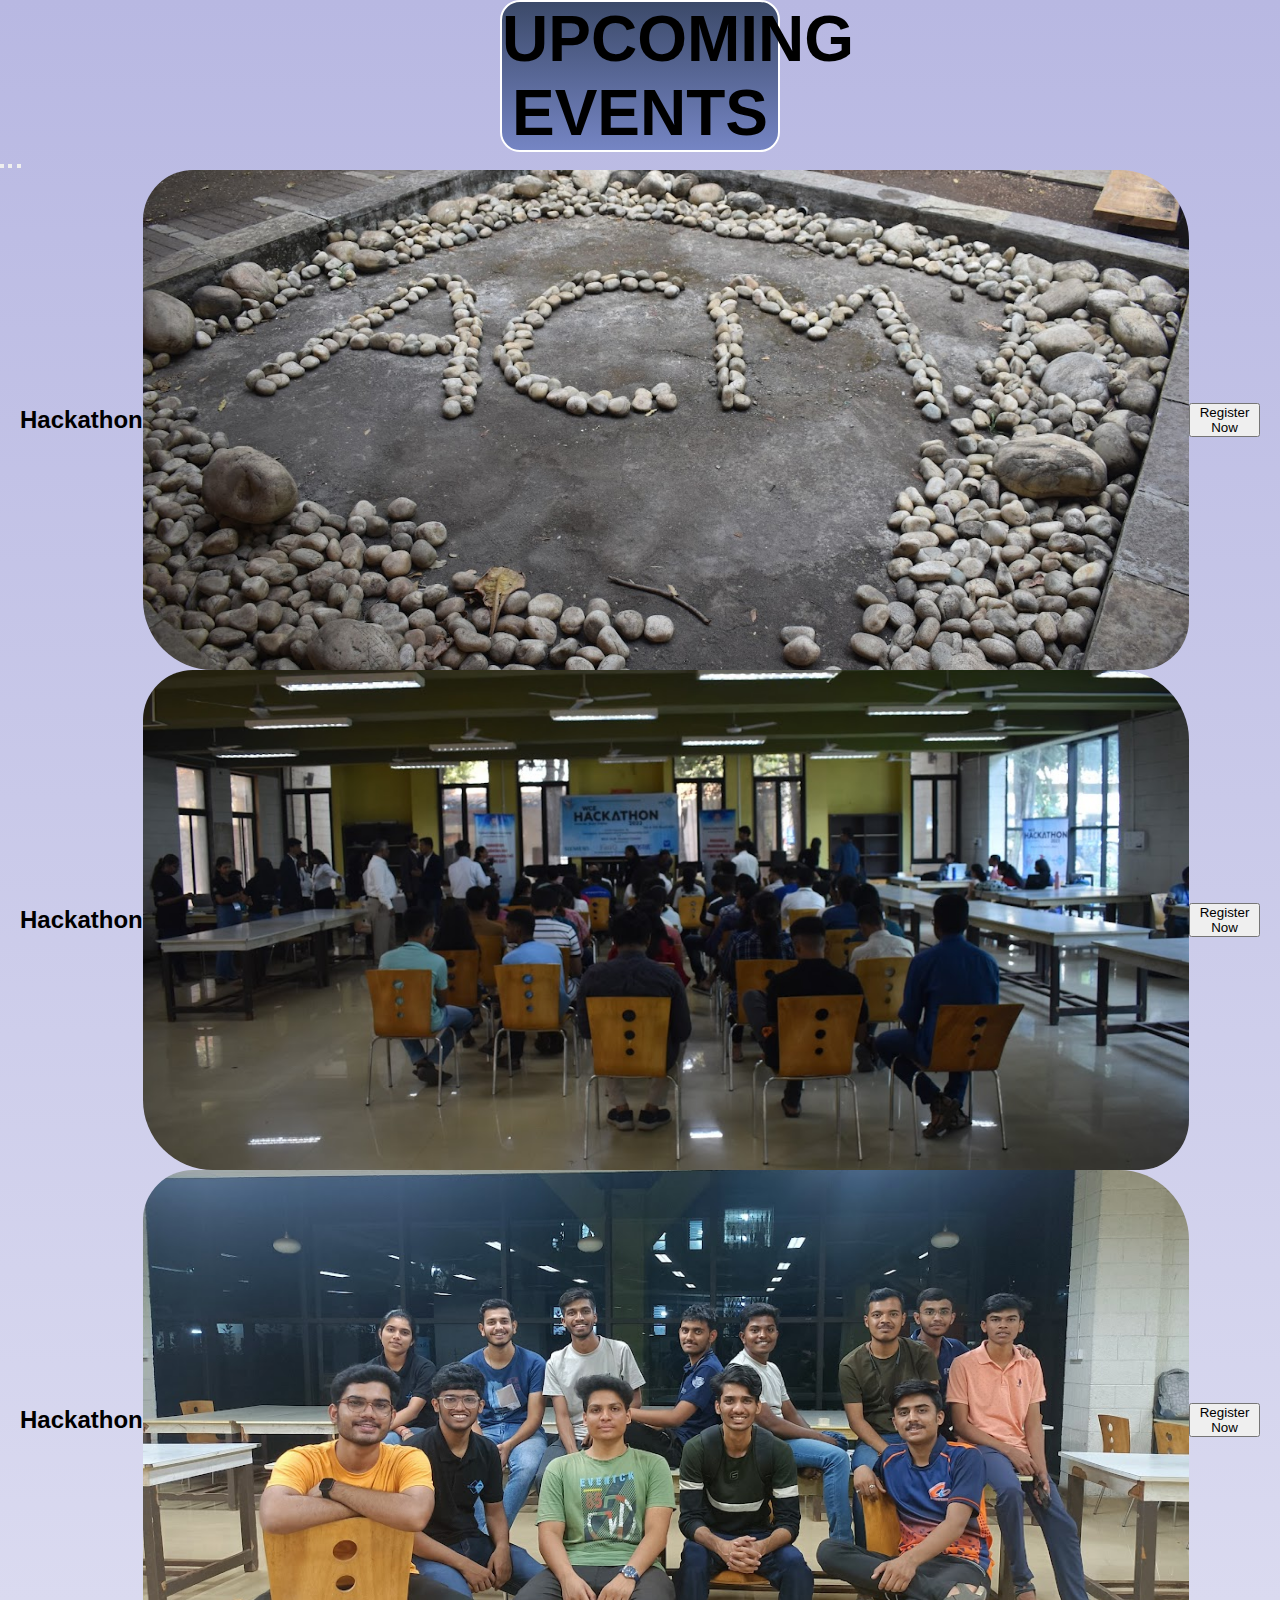
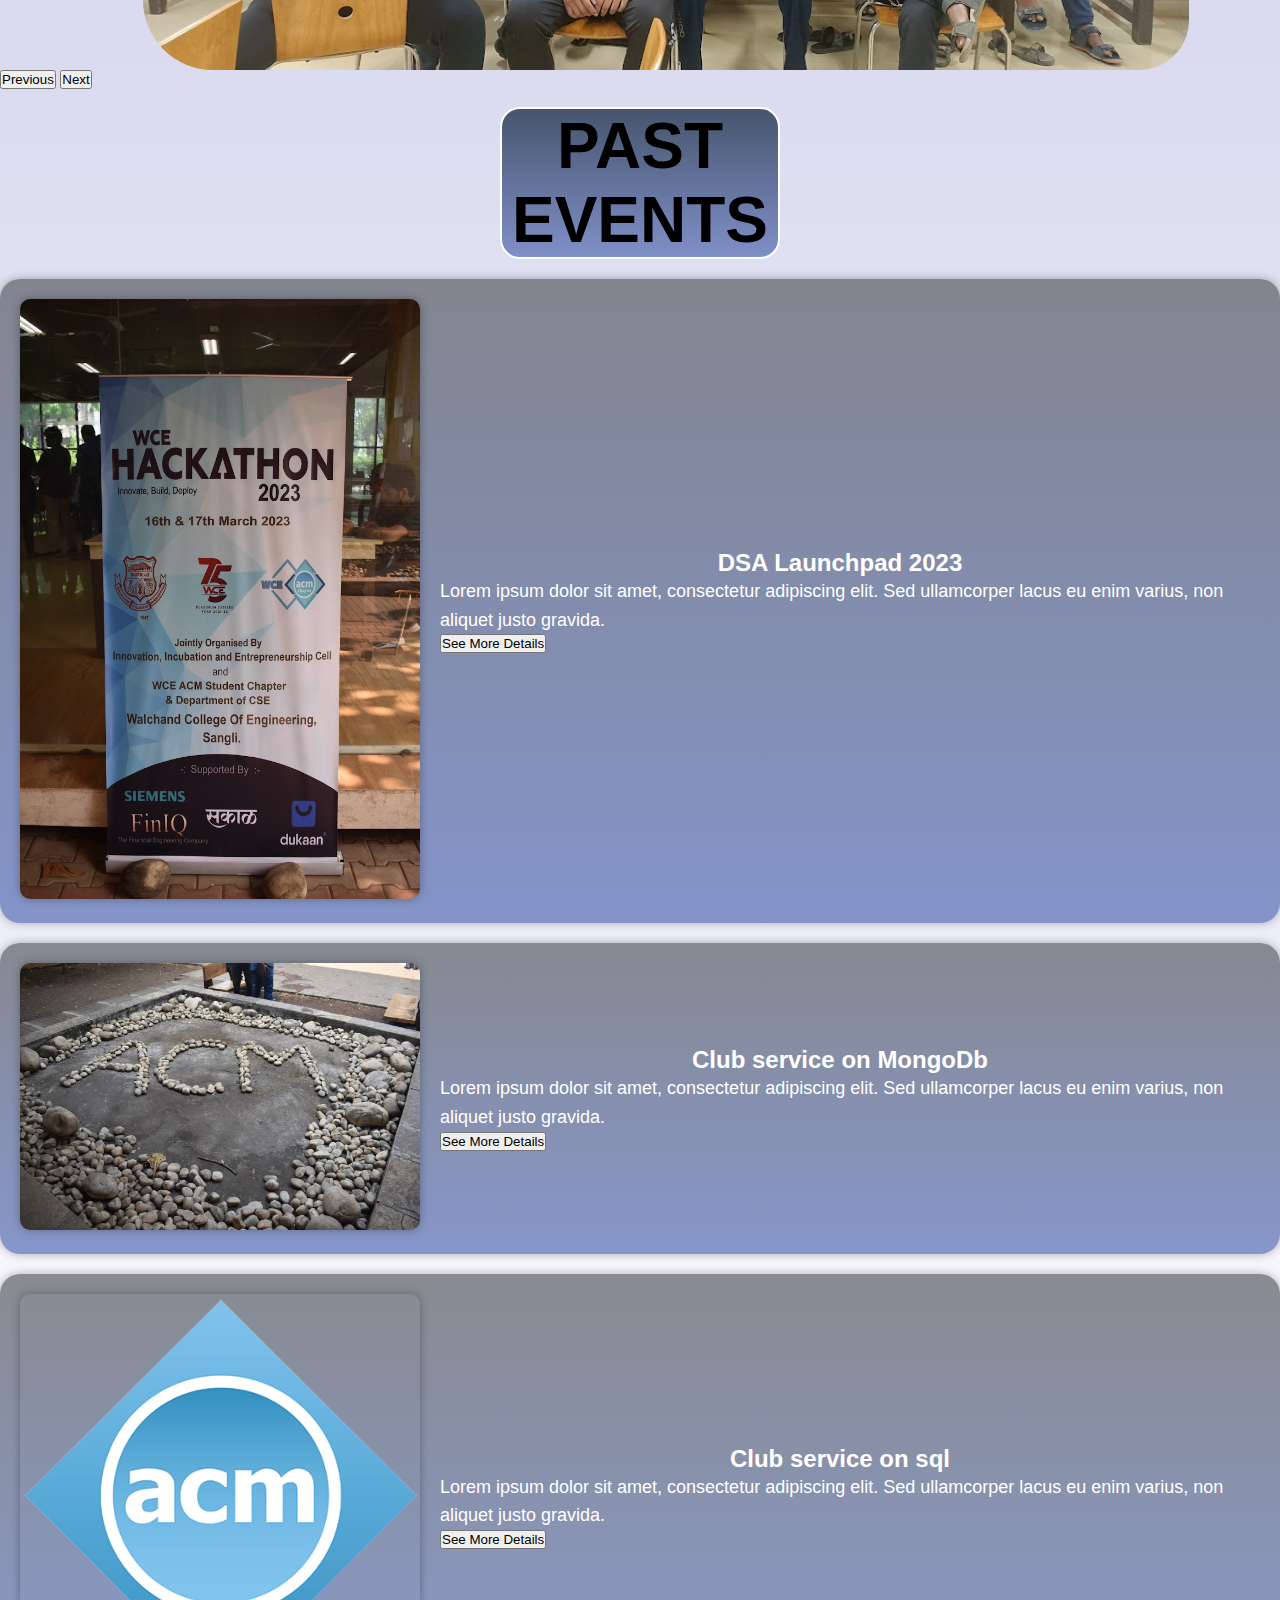
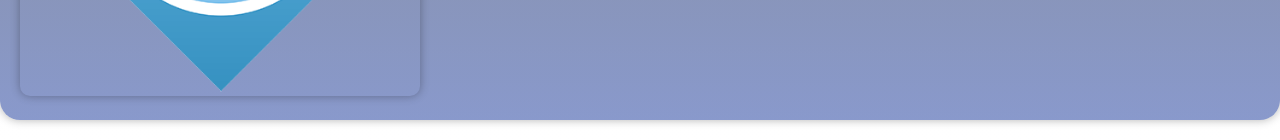
<file: event.html>
<!DOCTYPE html>
<html lang="en">
<head>
    <meta charset="UTF-8">
    <meta name="viewport" content="width=device-width, initial-scale=1.0">
    <title>ACM</title>
    <link rel="stylesheet" href="event.css">
    <link href="https://cdn.jsdelivr.net/npm/bootstrap@5.3.2/dist/css/bootstrap.min.css" rel="stylesheet" integrity="sha384-T3c6CoIi6uLrA9TneNEoa7RxnatzjcDSCmG1MXxSR1GAsXEV/Dwwykc2MPK8M2HN" crossorigin="anonymous">
    <script defer src="https://cdn.jsdelivr.net/npm/bootstrap@5.3.2/dist/js/bootstrap.bundle.min.js" integrity="sha384-C6RzsynM9kWDrMNeT87bh95OGNyZPhcTNXj1NW7RuBCsyN/o0jlpcV8Qyq46cDfL" crossorigin="anonymous"></script>
</head>
<body>
        <h1>UPCOMING <span>E</span>VENTS</h1>
        
        <div id="carouselExampleCaptions" class="carousel slide">
            <div class="carousel-indicators">
                <button type="button" data-bs-target="#carouselExampleCaptions" data-bs-slide-to="0" class="active" aria-current="true" aria-label="Slide 1"></button>
                <button type="button" data-bs-target="#carouselExampleCaptions" data-bs-slide-to="1" aria-label="Slide 2"></button>
                <button type="button" data-bs-target="#carouselExampleCaptions" data-bs-slide-to="2" aria-label="Slide 3"></button>
            </div>
            <div class="carousel-inner">
                <div class="carousel-item active c-item">
                    <h2 style="color:black;">Hackathon</h2>
                    <img src="./images/acm.JPG" class="d-block w-100 c-img" alt="...">
                    <div class="carousel-caption d-none d-md-block c-caption">
                        <button type="button" class="btn btn-primary">Register Now</button>
                    </div>
                </div>
                <div class="carousel-item c-item">
                    <h2 style="color: black">Hackathon</h2>
                    <img src="./images/3.JPG" class="d-block w-100 c-img" alt="...">
                    <div class="carousel-caption d-none d-md-block c-caption ">
                        
                        <button type="button" class="btn btn-primary">Register Now</button>
                    </div>
                </div>
                <div class="carousel-item c-item" >
                    <h2 style="color: black">Hackathon</h2>
                    <img src="./images/1.jpg" class="d-block w-100 c-img" alt="...">
                    <div class="carousel-caption d-none d-md-block c-caption">
                        <button type="button" class="btn btn-primary">Register Now</button>
                    </div>
                </div>
            </div>
            <button class="carousel-control-prev" type="button" data-bs-target="#carouselExampleCaptions" data-bs-slide="prev">
                <span class="carousel-control-prev-icon" aria-hidden="true"></span>
                <span class="visually-hidden">Previous</span>
            </button>
            <button class="carousel-control-next" type="button" data-bs-target="#carouselExampleCaptions" data-bs-slide="next">
                <span class="carousel-control-next-icon" aria-hidden="true"></span>
                <span class="visually-hidden">Next</span>
            </button>
        </div>
        <br>
        <h1>PAST <span>E</span>VENTS</h1>
        
        <div class="container">
            <div class="section image-container">
                <img src="./images/2.JPG" alt="Image 1">
            </div>
            <div class="section text-container">
                <h2 style="color: white;">DSA Launchpad 2023</h2>
                <p>Lorem ipsum dolor sit amet, consectetur adipiscing elit. Sed ullamcorper lacus eu enim varius, non aliquet justo gravida.</p>
                <button type="button" class="btn btn-primary">See More Details</button>
            </div>
        </div>

        <div class="container">
            <div class="section image-container">
                <img src="./images/acm.JPG" alt="Image 1">
            </div>
            <div class="section text-container">
                <h2 style="color: white;">Club service on MongoDb</h2>
                <p>Lorem ipsum dolor sit amet, consectetur adipiscing elit. Sed ullamcorper lacus eu enim varius, non aliquet justo gravida.</p>
                <button type="button" class="btn btn-primary">See More Details</button>
            </div>
        </div>

        <div class="container">
            <div class="section image-container">
                <img src="./images/newlogo1.png" alt="Image 1">
            </div>
            <div class="section text-container">
                <h2 style="color: white;">Club service on sql </h2>
                <p>Lorem ipsum dolor sit amet, consectetur adipiscing elit. Sed ullamcorper lacus eu enim varius, non aliquet justo gravida.</p>
                <button type="button" class="btn btn-primary">See More Details</button>
            </div>
        </div>
    
</body>
</html>
</file>
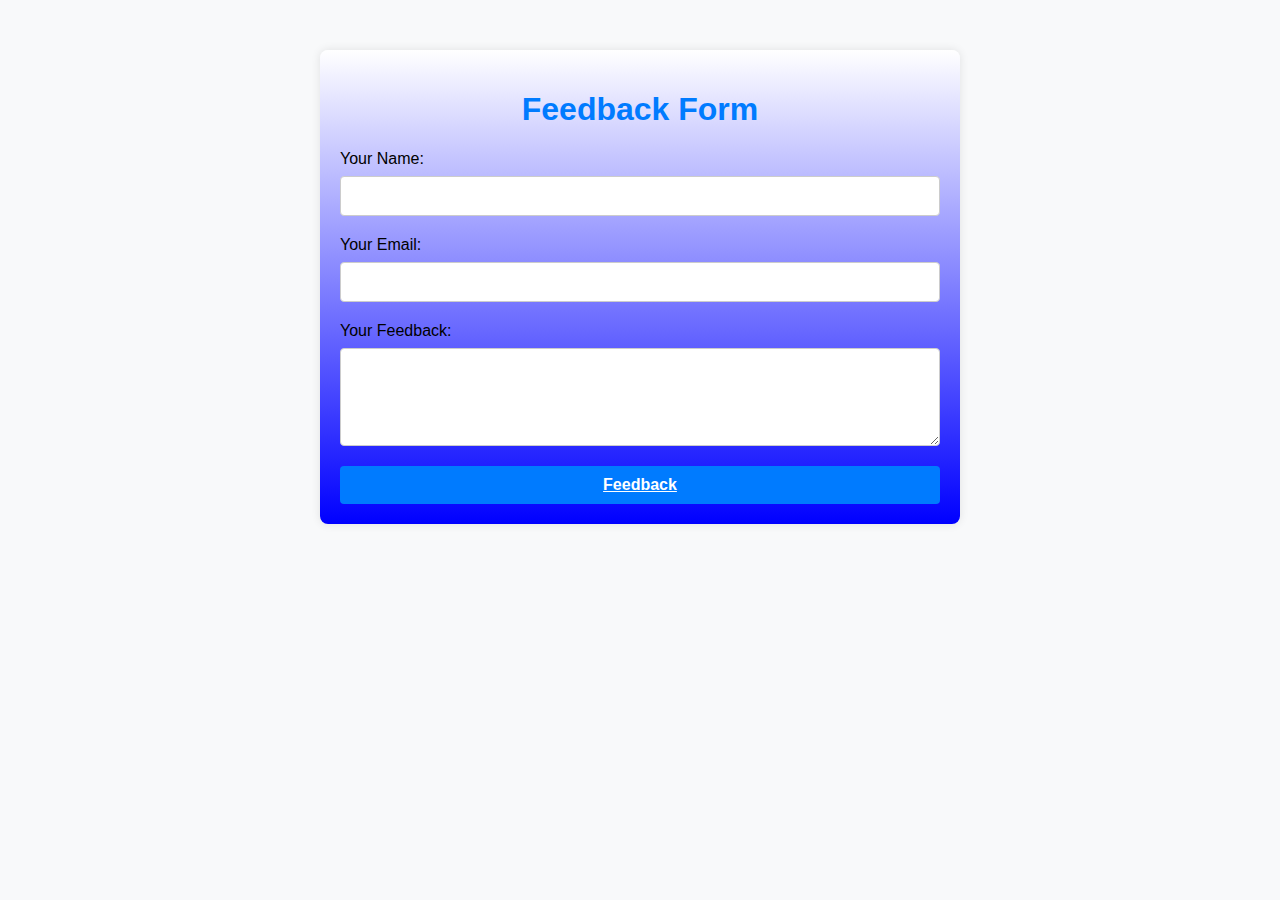
<file: feedback.html>
<!DOCTYPE html>
<html lang="en">
<head>
    <meta charset="UTF-8">
    <meta name="viewport" content="width=device-width, initial-scale=1.0">
    <title>Feedback Form</title>
    <link rel="stylesheet" href="feedback.css">
</head>
<body>

    <div class="container">
        <h1>Feedback Form</h1>
        <form action="#" method="post">
            <label for="name">Your Name:</label>
            <input type="text" id="name" name="name" required>

            <label for="email">Your Email:</label>
            <input type="email" id="email" name="email" required>

            <label for="feedback">Your Feedback:</label>
            <textarea id="feedback" name="feedback" rows="4" required></textarea>

            <button type="submit"><a style="color: white;" href="event.html"><b>Feedback</b> </a></button>
        </form>
    </div>

</body>
</html>
</file>
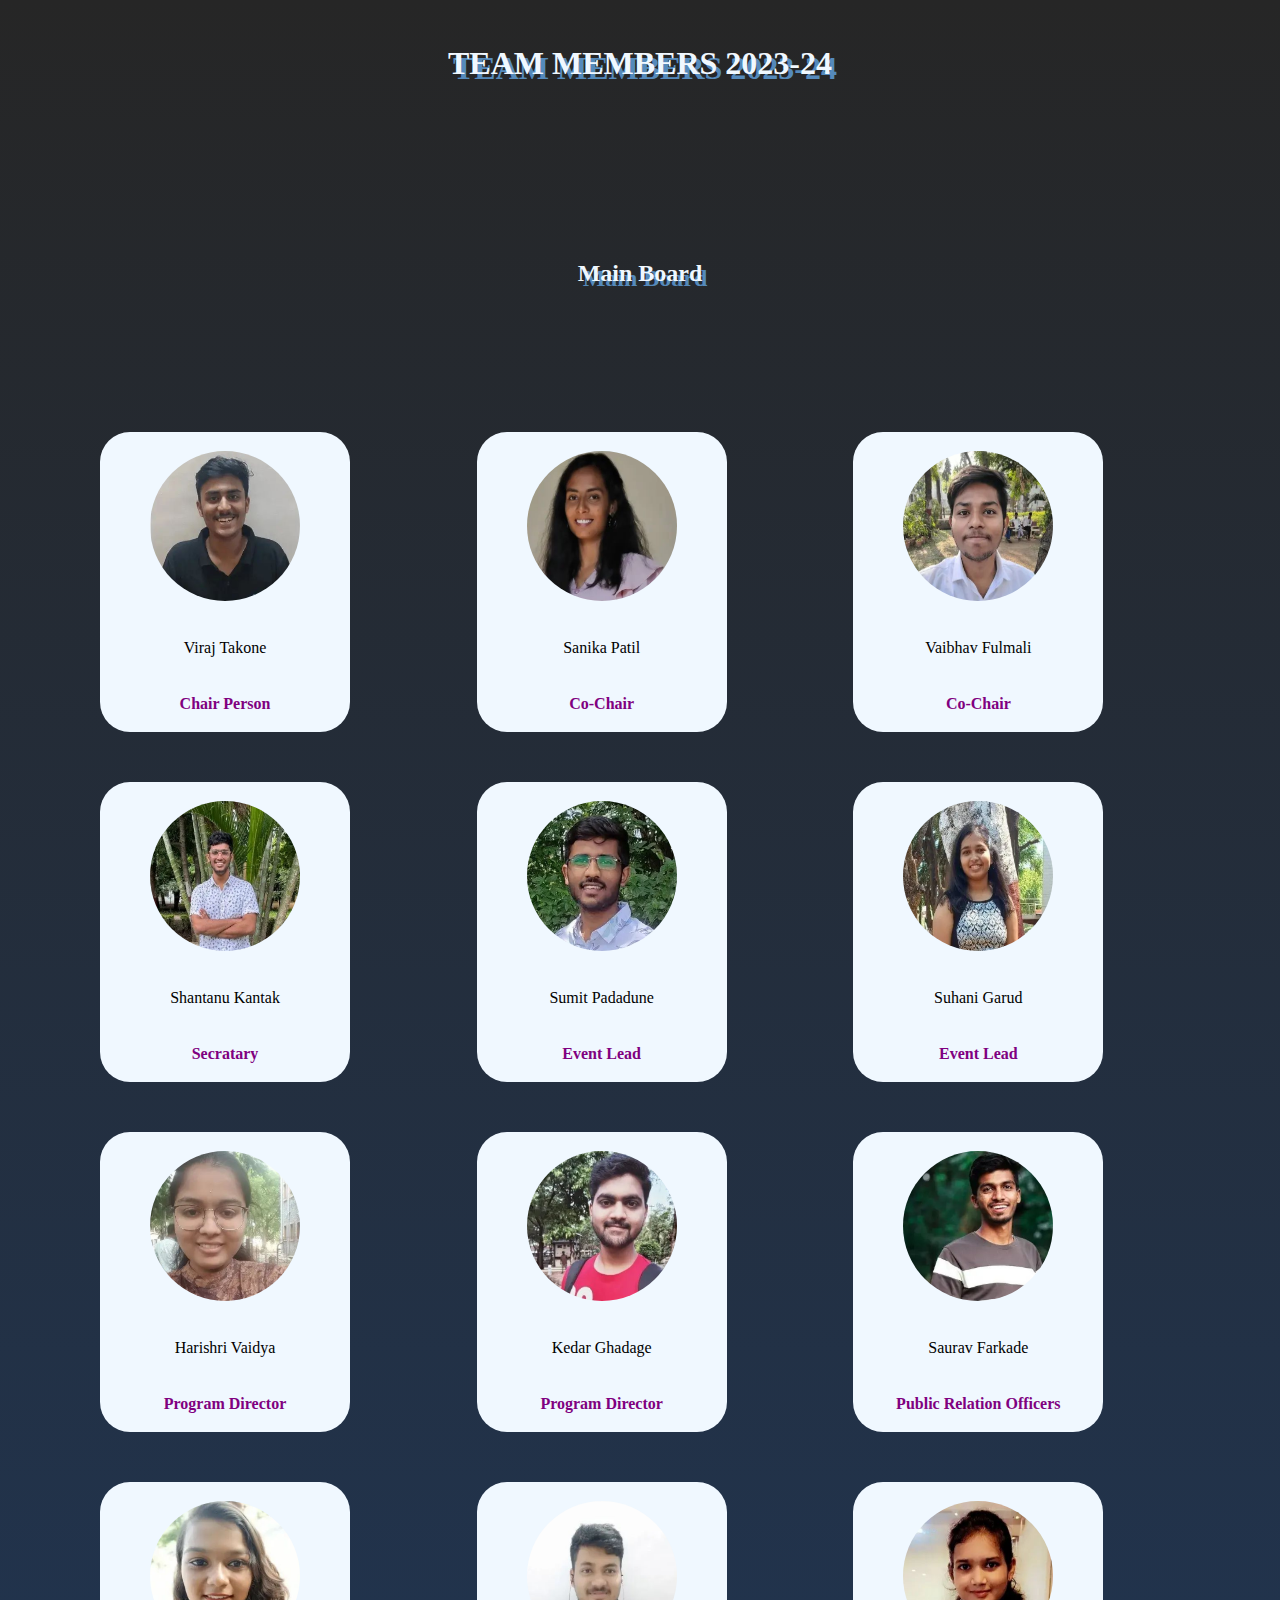
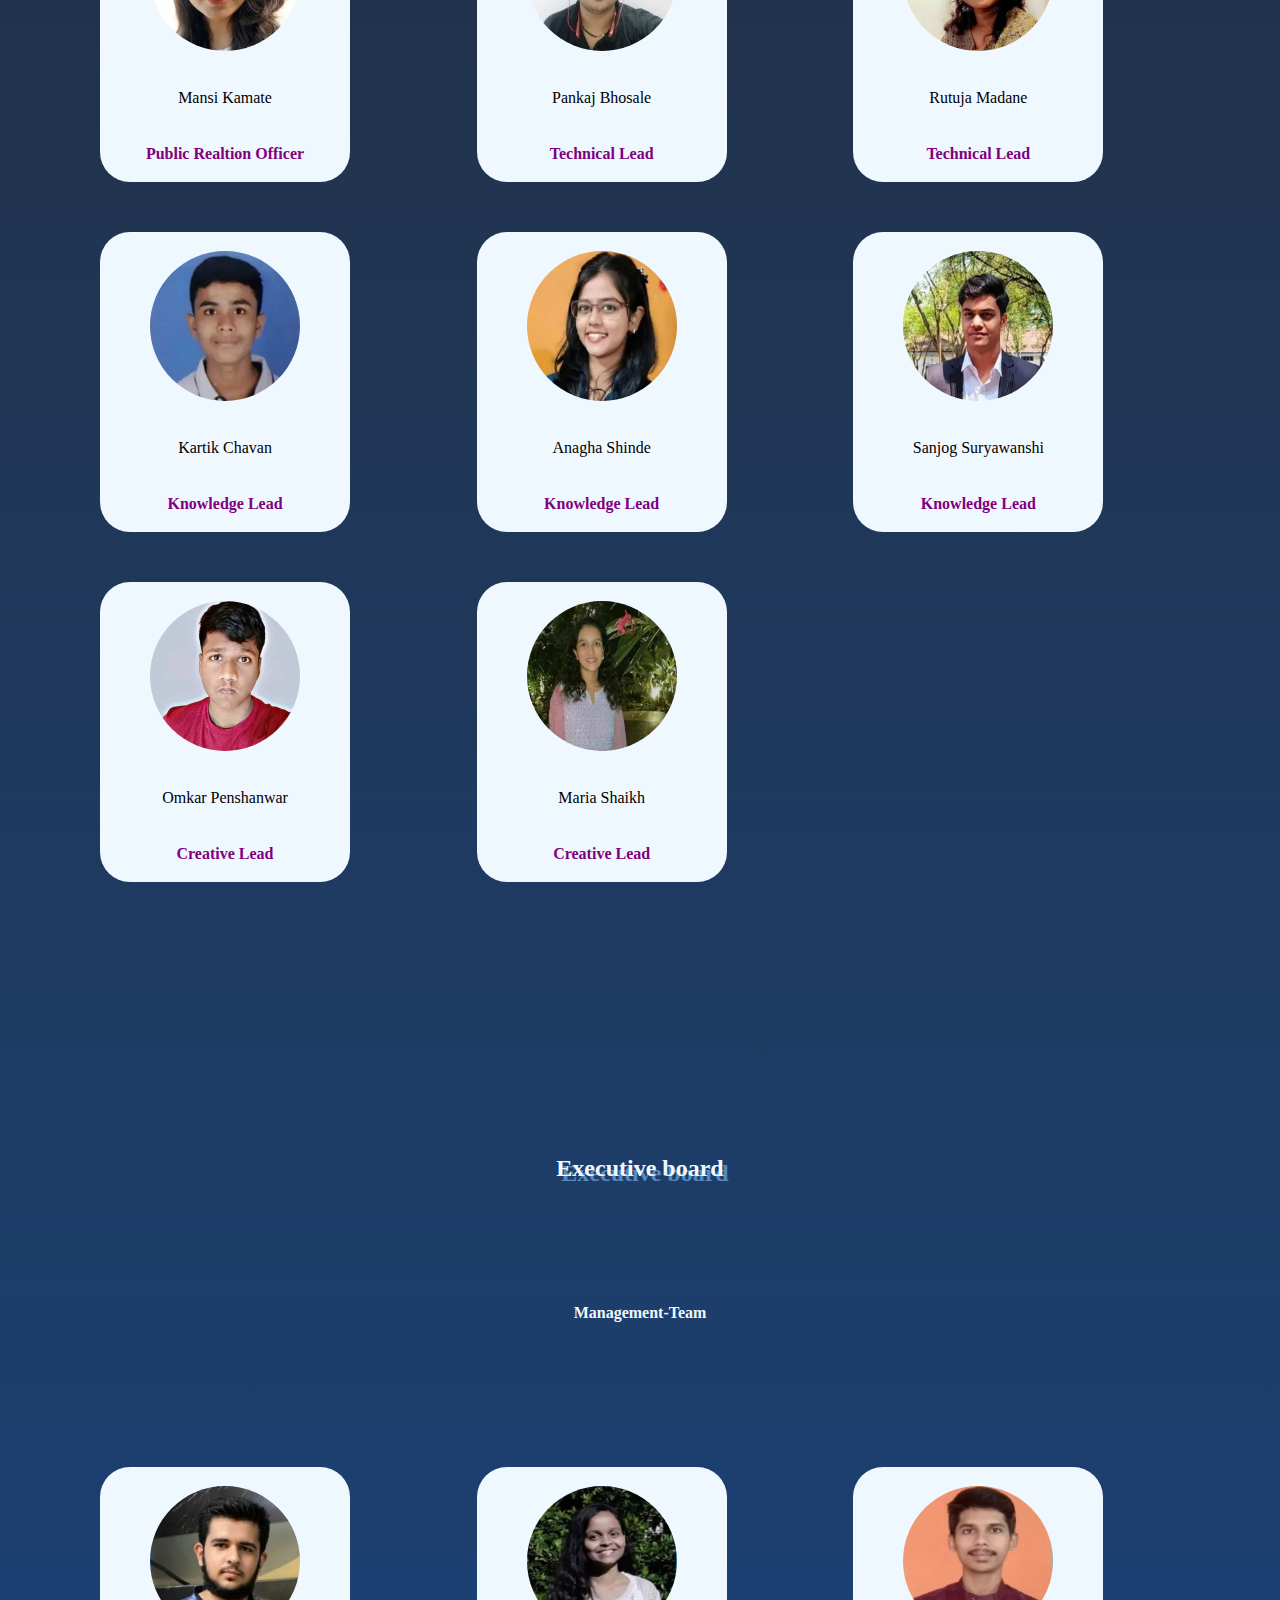
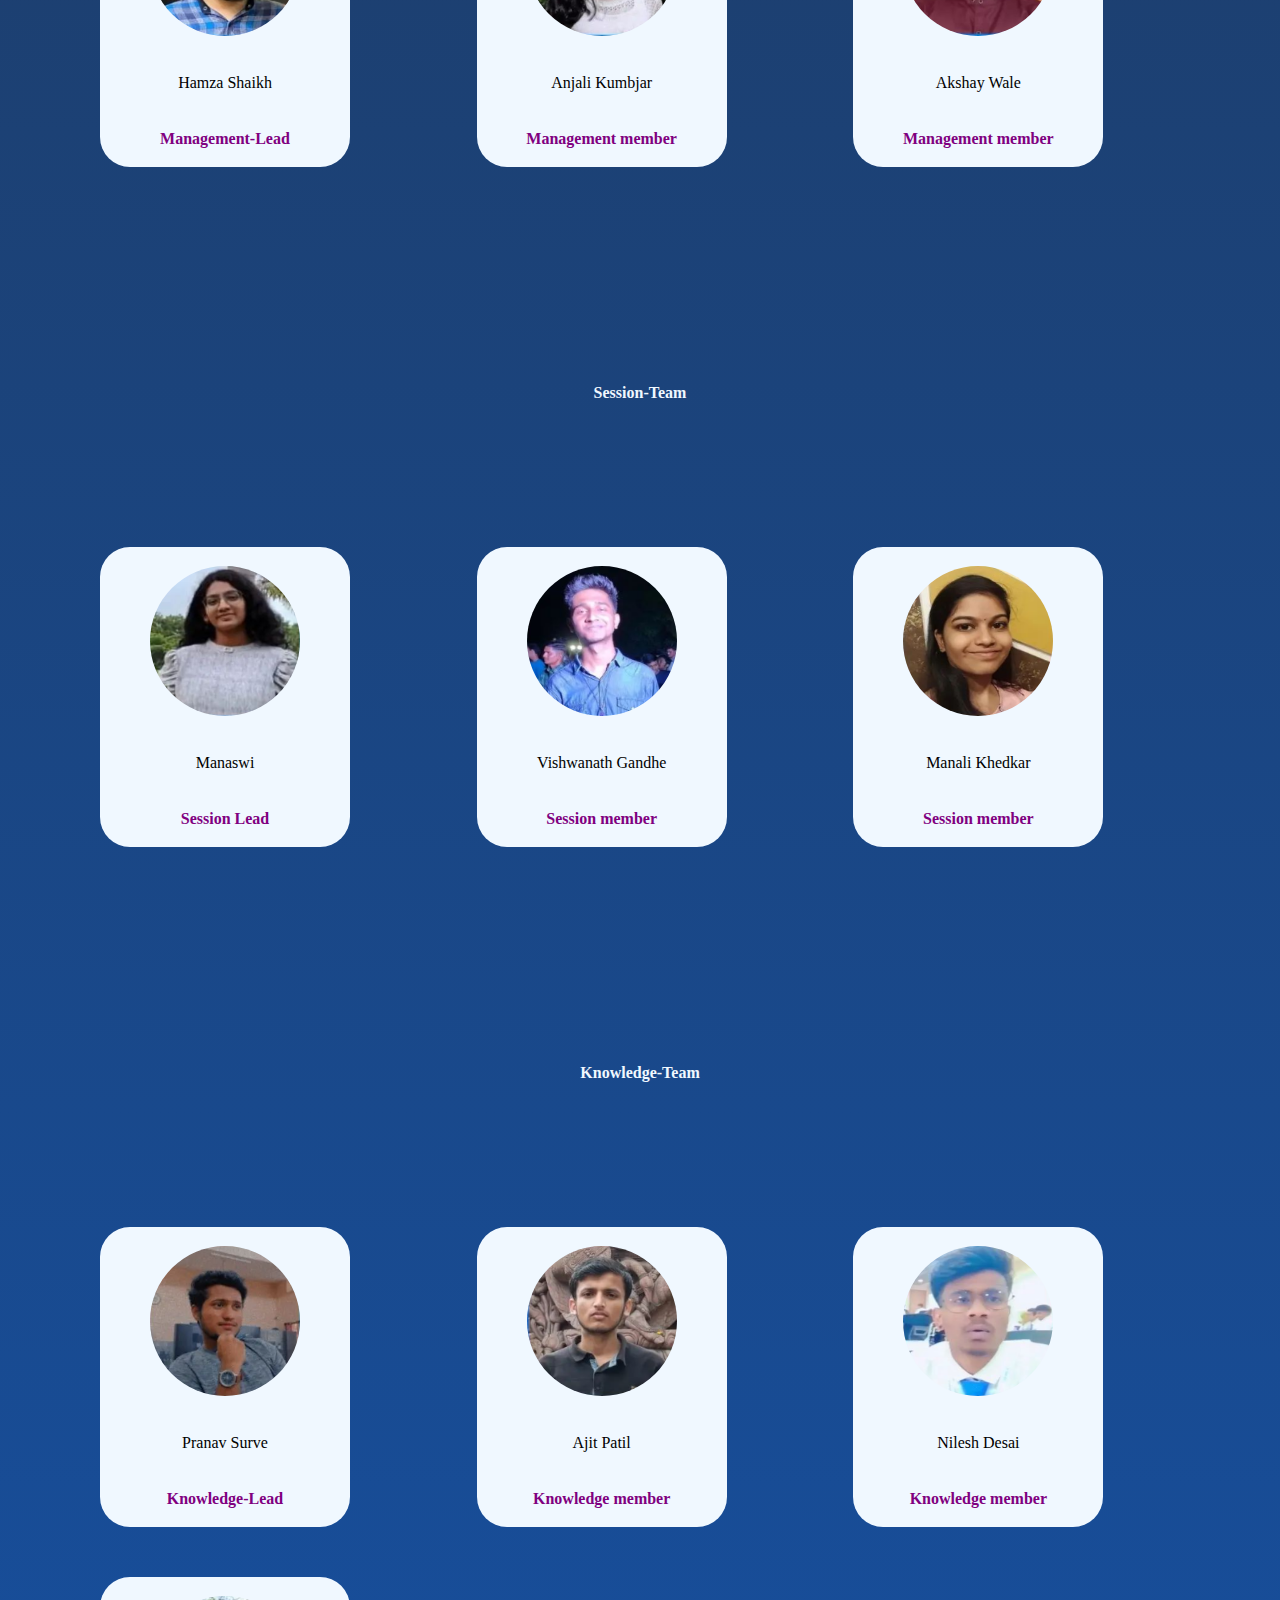
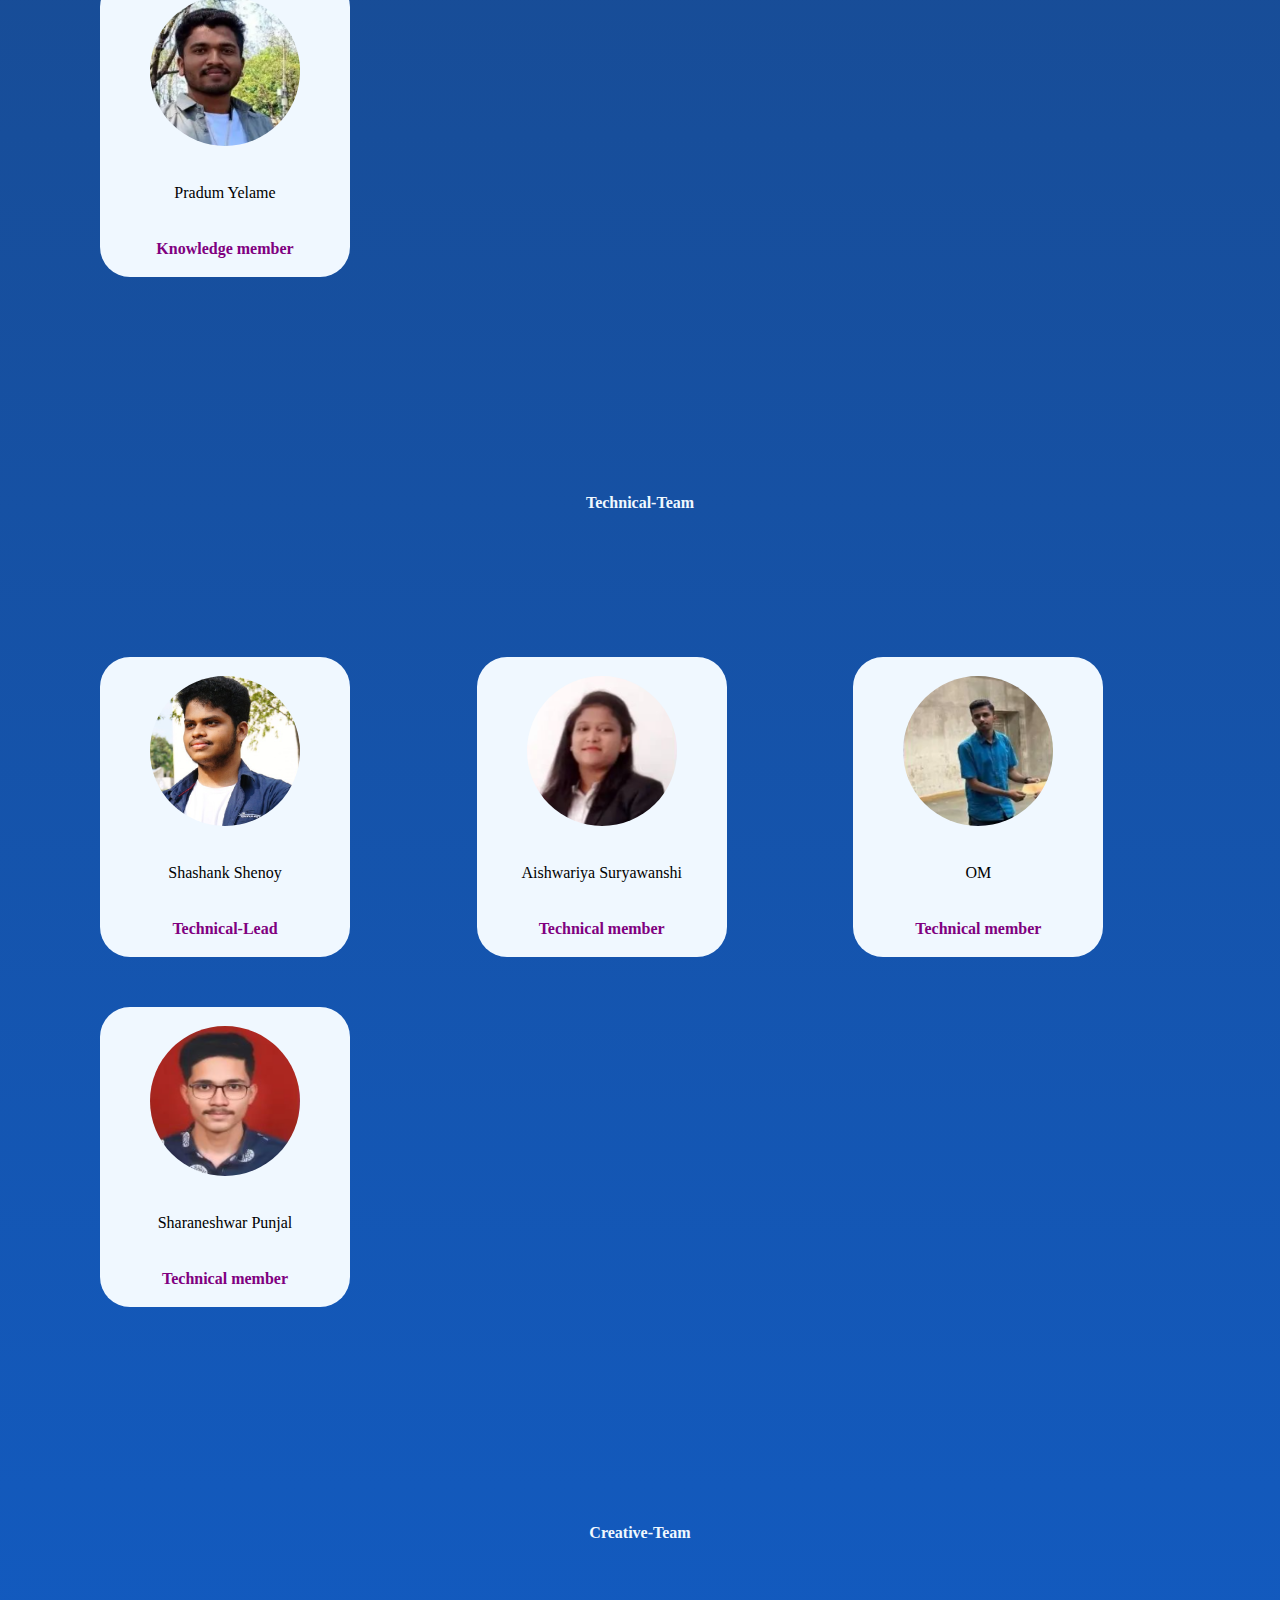
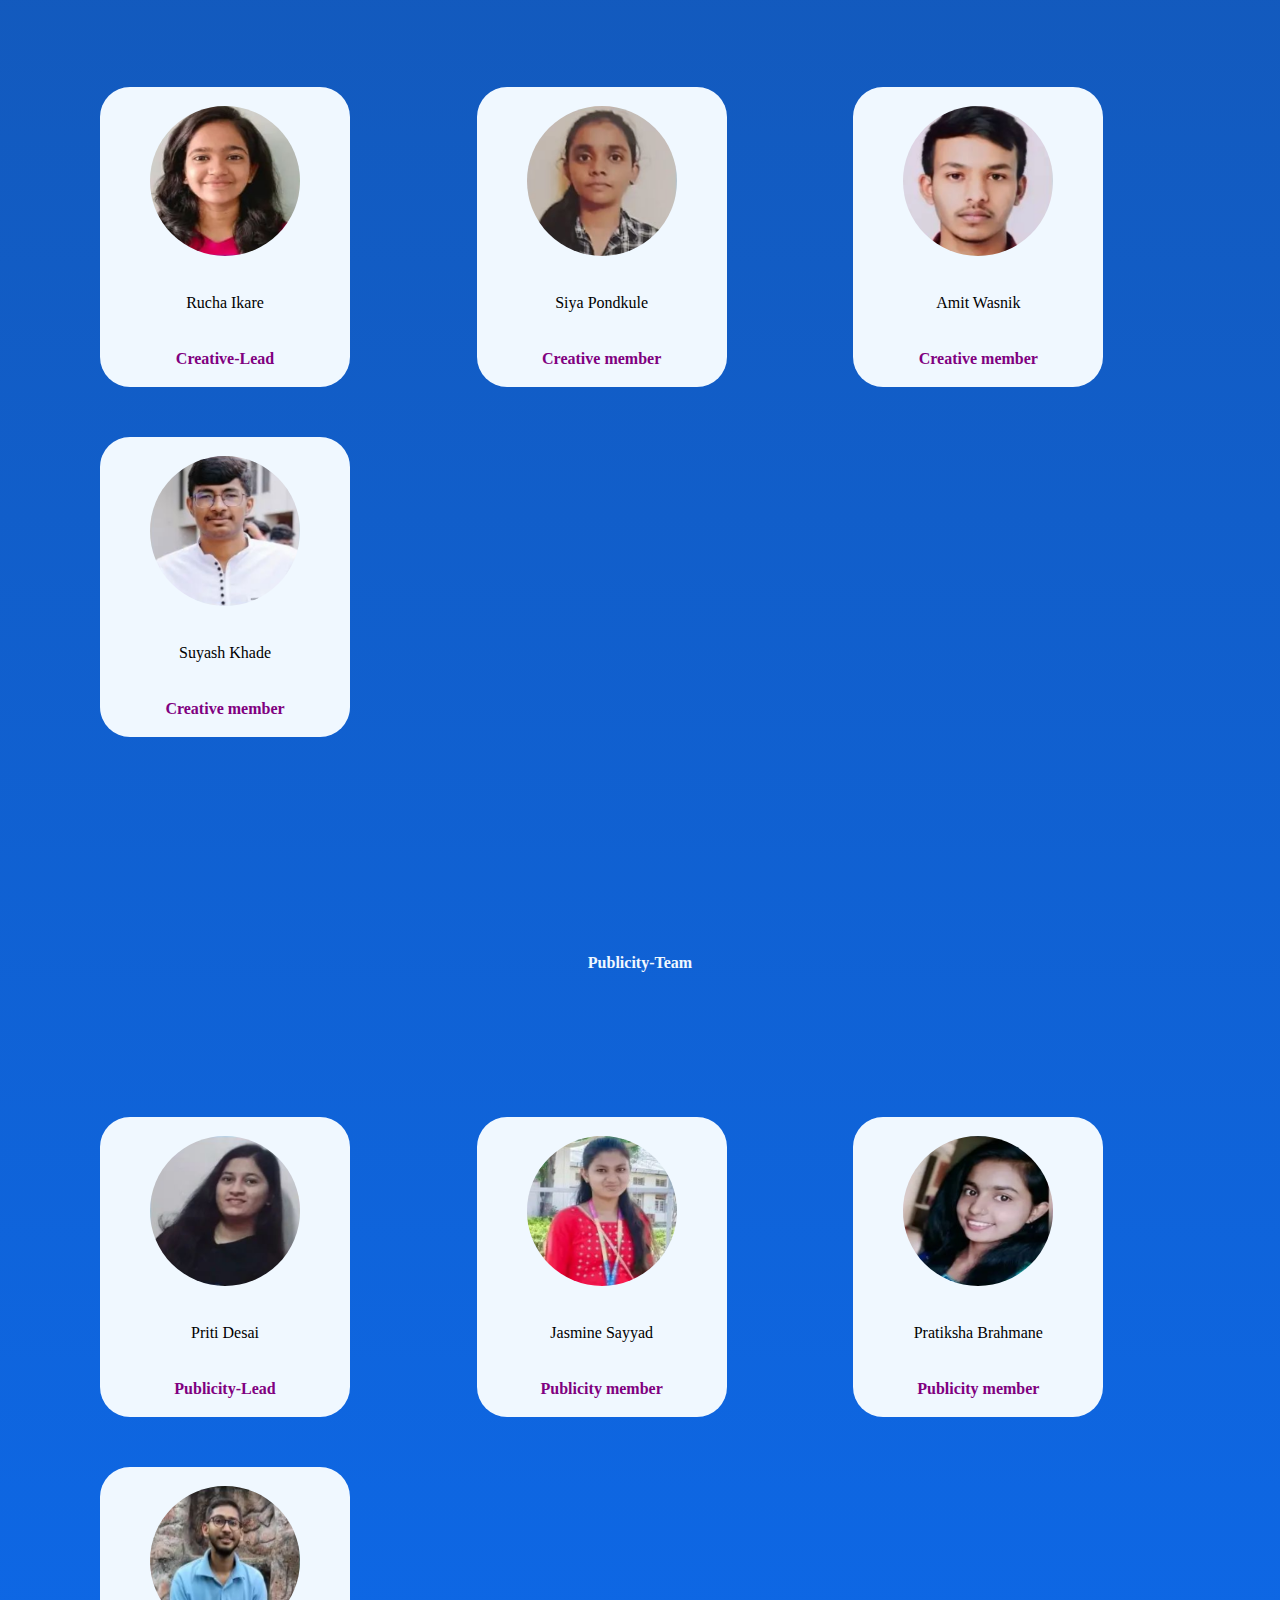
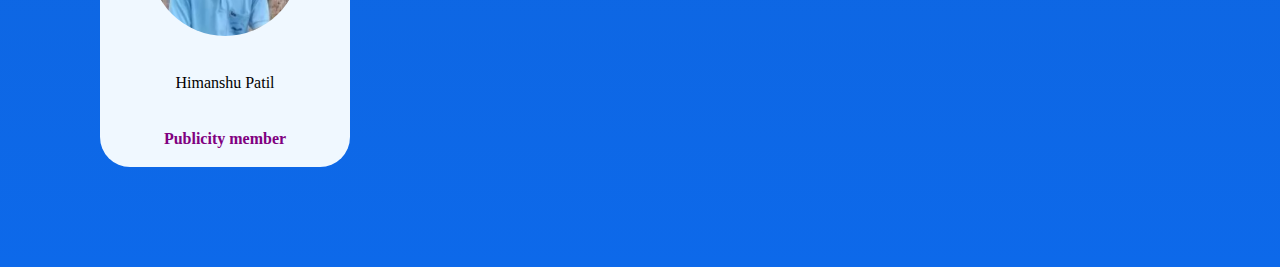
<file: members/members.html>
<!DOCTYPE html>
<html lang="en">
<head>
    <meta charset="UTF-8">
    <meta http-equiv="X-UA-Compatible" content="IE=edge">
    <meta name="viewport" content="width=device-width, initial-scale=1.0">
    <title>Members</title>
    <link rel="stylesheet" href="./members.css">
</head>
<body>


    <h1>TEAM MEMBERS 2023-24</h1>


    <h2>Main Board</h2>

           

            <div class="mainboards">

                <div class="img">
                    <img src="./images/viraj.PNG" alt="Viraj">
                    <p>Viraj Takone</p>
                    <p> Chair Person

                    </p>
                </div>
                <div class="img">
                    <img src="./images/sanika.PNG" alt="Sanika">
                    <p>Sanika Patil</p>
                    <p>Co-Chair</p>
                </div>  <div class="img">
                    <img src="./images/Vaibhav.PNG" alt="Vaibhav">
                    <p>Vaibhav Fulmali</p>
                    <p> Co-Chair</p>
                </div>  <div class="img">
                    <img src="./images/shantanu.PNG" alt="Shantanu">
                    <p>Shantanu Kantak</p>
                    <p> Secratary</p>
                </div>  <div class="img">
                    <img src="./images/sumit.PNG" alt="Sumit">
                    <p>Sumit Padadune</p>
                    <p> Event Lead</p>
                </div>  <div class="img">
                    <img src="./images/suhani.PNG" alt="Suhani">
                    <p>Suhani Garud</p>
                    <p> Event Lead</p>
                </div>  <div class="img">
                    <img src="./images/harishri.PNG" alt="Harishri">
                    <p>Harishri Vaidya</p>
                    <p> Program Director</p>
                </div>  <div class="img">
                    <img src="./images/kedar.PNG" alt="Kedar">
                    <p>Kedar Ghadage</p>
                    <p> Program Director</p>
                </div>  <div class="img">
                    <img src="./images/saurav.PNG" alt="Saurav">
                    <p>Saurav Farkade</p>
                    <p> Public Relation Officers</p>
                </div>  <div class="img">
                    <img src="./images/mansi.PNG" alt="Mansi">
                    <p>Mansi Kamate</p>
                    <p>Public Realtion Officer</p>
                </div>  <div class="img">
                    <img src="./images/pankaj.PNG" alt="Pankaj">
                    <p>Pankaj Bhosale</p>
                    <p> Technical Lead</p>
                </div>  <div class="img">
                    <img src="./images/rutuja.PNG" alt="Rutuja">
                    <p>Rutuja  Madane</p>
                    <p> Technical Lead</p>
                </div>  <div class="img">
                    <img src="./images/kartik.PNG" alt="Kartik">
                    <p>Kartik Chavan</p>
                    <p> Knowledge Lead</p>
                </div>  <div class="img">
                    <img src="./images/anagha.PNG" alt="Anagha">
                    <p>Anagha Shinde</p>
                    <p> Knowledge Lead</p>
                </div>  <div class="img">
                    <img src="./images/sanjhog.PNG" alt="Snjog">
                    <p>Sanjog Suryawanshi</p>
                    <p> Knowledge Lead</p>
                </div>  <div class="img">
                    <img src="./images/omkar.PNG" alt="Omkar">
                    <p>Omkar Penshanwar</p>
                    <p> Creative Lead</p>
                </div>  <div class="img">
                    <img src="./images/maria.PNG" alt="Maria">
                    <p>Maria Shaikh</p>
                    <p> Creative Lead</p>
                </div>


                
                
            </div>

            <h2>Executive board</h2>


            <h4>Management-Team</h4>

            <div class="managementteam">

                <div class="img">
                    <img src="./images/Capture.PNG" alt="Hamza">
                    <p>Hamza  Shaikh</p>
                    <p> Management-Lead</p>
                </div>  <div class="img">
                    <img src="./images/anjali.PNG" alt="Anjali">
                    <p>Anjali Kumbjar</p>
                    <p> Management member</p>
                </div>  <div class="img">
                    <img src="./images/akshay.PNG" alt="Akshay">
                    <p>Akshay Wale</p>
                    <p> Management member</p>
                </div> 
                
                
            </div>
               
                
                
            <h4>Session-Team</h4>
                
              <div class="sessionteam">


                <div class="img">
                    <img src="./images/manaswi.PNG" alt="Manaswi">
                    <p>Manaswi</p>
                    <p> Session Lead</p>
                </div>  <div class="img">
                    <img src="./images/vishwananth.PNG" alt="Vishwanath">
                    <p>Vishwanath Gandhe</p>
                    <p> Session member</p>
                </div>  <div class="img">
                    <img src="./images/manali.PNG" alt="Manali">
                    <p>Manali Khedkar</p>
                    <p> Session member</p>
                </div>


              </div>  


              <h4>Knowledge-Team</h4>

              <div class="knowledgeteam">


                    
                  <div class="img">
                    <img src="./images/pranav.PNG" alt="Pranav">
                    <p>Pranav Surve</p>
                    <p>Knowledge-Lead</p>
                </div>  <div class="img">
                    <img src="./images/ajit.PNG" alt="Ajit">
                    <p>Ajit Patil</p>
                    <p> Knowledge member</p>
                </div>  <div class="img">
                    <img src="./images/nilesh.PNG" alt="Nilesh">
                    <p>Nilesh Desai</p>
                    <p> Knowledge member </p>
                </div>  <div class="img">
                    <img src="./images/pradyum.PNG" alt="Pradum">
                    <p>Pradum Yelame</p>
                    <p> Knowledge member</p>
                </div> 

              </div>



              <h4>Technical-Team</h4>

              <div class="technicalteam">


                <div class="img">
                    <img src="./images/shashank.PNG" alt="Shashank">
                    <p>Shashank Shenoy</p>
                    <p> Technical-Lead</p>
                </div>  <div class="img">
                    <img src="./images/ass.PNG" alt="Ashwariya">
                    <p>Aishwariya Suryawanshi</p>
                    <p> Technical member</p>
                </div>  <div class="img">
                    <img src="./images/om.PNG" alt="OM">
                    <p>OM</p>
                    <p> Technical member</p>
                </div>  <div class="img">
                    <img src="./images/sharan.PNG" alt="Sharan">
                    <p>Sharaneshwar Punjal</p>
                    <p> Technical member</p>
                </div> 

              </div>


              <h4>Creative-Team</h4>


              <div class="creativeteam">


                <div class="img">
                <img src="./images/rucha.PNG" alt="Rucha">
                <p>Rucha Ikare</p>
                <p> Creative-Lead</p>
            </div>  <div class="img">
                <img src="./images/siya.PNG" alt="Siya">
                <p>Siya Pondkule</p>
                <p> Creative member</p>
            </div>  <div class="img">
                <img src="./images/amit.PNG" alt="Amit">
                <p>Amit Wasnik</p>
                <p> Creative member</p>
            </div>  <div class="img">
                <img src="./images/suyash.PNG" alt="Suyash">
                <p>Suyash Khade</p>
                <p> Creative member</p>
            </div> 

              </div>


              <h4>Publicity-Team</h4>



              <div class="publicityteam">


                <div class="img">
                    <img src="./images/priti.PNG" alt="Priti">
                    <p>Priti Desai</p>
                    <p> Publicity-Lead</p>
                </div>  <div class="img">
                    <img src="./images/js.PNG" alt="Jasmine">
                    <p>Jasmine Sayyad</p>
                    <p> Publicity member</p>
                </div>  <div class="img">
                    <img src="./images/pratiksha.PNG" alt="Pratiksha">
                    <p>Pratiksha Brahmane</p>
                    <p> Publicity member</p>
                </div>  <div class="img">
                    <img src="./images/himanshu.PNG" alt="Himanshu">
                    <p>Himanshu Patil</p>
                    <p> Publicity member</p>
                </div>


              </div>
                 




            </div>


           


    
</body>
</html>
</file>
<file: event.css>
* {
  margin: 0;
  padding: 0;
  box-sizing: border-box;
}

body {
  font-family: 'Arial', sans-serif;
  background-color: black; /* Set the background color to black */
}
body {
  background: linear-gradient(rgb(184, 184, 226),white);
}
.c-body{
  background-color: aqua;
}
.header {
  min-height: 900px;
  background-size: cover;
  background-position: center;
  background: linear-gradient(rgba(13, 13, 13, 0.7), rgba(226, 228, 234, 0.7));
}

/* ... (other existing styles) */

.container {
  display: flex;
  justify-content: space-around;
  align-items: center;
  margin: 20px auto;
  padding: 20px;
  background: linear-gradient(rgba(238, 239, 240, 0.7), rgba(87, 110, 182, 0.7));
  border-radius: 20px;
  box-shadow: 0 0 10px rgba(0, 0, 0, 0.3);
}
/*   
  nav {
    display: flex;
    padding: 2% 6%;
    justify-content: space-between;
    text-align: center;
  }
  
  .navlinks {
    flex: 1;
    text-align: right;
  }
  
  .navlinks ul li {
    text-decoration: none;
    display: inline-block;
    position: relative;
    padding: 8px 10px;
  }
  
  .navlinks ul li::after {
    content: '';
    width: 0%;
    height: 5px;
    background: rgb(87, 222, 222);
    transition: 0.5s;
    display: block;
    margin: auto;
  }
  
  .navlinks ul li:hover::after {
    width: 100%;
  }
  
  .navlinks ul li a {
    text-decoration: none;
  }
   */
  .more {
    text-decoration: none;
    color: white;
    display: inline-block;
    border: 2px solid black;
    background-color: aliceblue;
    border-radius: 10px;
    box-shadow: 20px black;
    background: linear-gradient(rgba(38, 104, 203, 0.7), rgba(226, 228, 234, 0.7));
    padding: 10px 20px;
    margin-top: 20px;
  }
  
  h1 {
    font-size: 4rem;
    text-align: center;
    border: 2px solid white;
    border-radius: 20px;
    margin: 0px 500px;
    background: linear-gradient(rgba(7, 27, 54, 0.7), rgba(87, 110, 182, 0.7));
    animation: colorChange 2s infinite alternate;
  }
  
  @keyframes colorChange {
    100% {
      color: white;
    }
  }
  
  .slider-container {
    overflow: hidden;
    width: 100%;
    max-width: 700px;
    margin: 0 70px;
    height: 90px;
  }
  
  .slider-wrapper {
    display: flex;
    animation: slideAnimation 30s linear infinite;
  }
  
  .slider-item {
    width: 100%;
    flex-shrink: 0;
  }
  
  @keyframes slideAnimation {
    0% {
      transform: translateX(0);
    }
    25% {
      transform: translateX(-100%);
    }
    50% {
      transform: translateX(-200%);
    }
    75% {
      transform: translateX(-300%);
    }
    100% {
      transform: translateX(0);
    }
  }
  
  .c-item {
    height: 500px;
    padding: 0 20px;
  }
  
  .c-img {
    width: 100%;
    height: auto;
    object-fit: cover;
  }
  .carousel-item {
    display: flex;
    align-items: center;
    justify-content: center;
    text-align: center;
}

.c-img {
    max-width: 100%;
    max-height: 100%;
    border-radius: 50px 70px;

    margin: 0 auto; /* Center the image horizontally */
    display: block;
}
  
  h2 {
    text-align: center;
    color: rgb(8, 7, 7);
  }
  
  @media (max-width: 768px) {
    h1 {
      font-size: 3rem;
      margin: 0 10px;
    }
  
    .navlinks {
      text-align: center;
    }
  
    .navlinks ul li {
      display: block;
      margin-bottom: 10px;
    }
  
    .header {
      min-height: auto;
    }
  
    .slider-container {
      max-width: 100%;
    }
  }
/* Add this code to your existing CSS */

.container {
    display: flex;
    justify-content: space-around;
    align-items: center;
    margin: 20px auto;
    padding: 20px;
    background: linear-gradient(rgba(90, 94, 100, 0.7), rgba(87, 110, 182, 0.7));
    border-radius: 20px;
    box-shadow: 0 0 10px rgba(0, 0, 0, 0.3);
}

.image-container {
    flex: 1;
    max-width: 400px; /* Adjust the width as needed */
}

.image-container img {
    width: 100%;
    height: auto;
    border-radius: 10px;
    box-shadow: 0 0 10px rgba(0, 0, 0, 0.3);
}

.text-container {
    flex: 1;
    padding: 20px;
}

.text-container p {
    color: white;
    font-size: 18px;
    line-height: 1.6;
}
</file>
<file: feedback.css>
body {
    font-family: 'Arial', sans-serif;
    background-color: #f8f9fa;
    margin: 0;
    padding: 0;
    box-sizing: border-box;
   
}

.container {
    max-width: 600px;
    margin: 50px auto;
    padding: 20px;
    background: linear-gradient(white,blue);
    border-radius: 8px;
    box-shadow: 0 0 10px rgba(0, 0, 0, 0.1);
    animation: fadeIn 1s ease-in-out;
}

h1 {
    text-align: center;
    color: #007bff; /* Bootstrap primary color */
}

form {
    display: flex;
    flex-direction: column;
}

label {
    margin-bottom: 8px;
}

input, textarea {
    margin-bottom: 20px;
    padding: 10px;
    border: 1px solid #ccc;
    border-radius: 4px;
    font-size: 16px;
}

button {
    background-color: #007bff;
    color: #fff;
    padding: 10px 20px;
    border: none;
    border-radius: 4px;
    cursor: pointer;
    font-size: 16px;
}

@keyframes fadeIn {
    from {
        opacity: 0;
        transform: translateY(-20px);
    }
    to {
        opacity: 1;
        transform: translateY(0);
    }
}
</file>
<file: members/members.css>
*{

    margin: 0;
    padding: 0;
    box-sizing: border-box;
}

body{

    background: linear-gradient(rgb(38, 38, 38),rgb(13, 105, 234));
    color: aliceblue;
}

h1,h2{

    text-shadow: 5px  5px #558ABB;
}

h1,h2,h4{
    text-align: center;
    margin: 40px;
    padding: 5px;

}

h2,h4{

    margin-top: 7em;
}
.mainboards,.managementteam,.sessionteam,.knowledgeteam,.technicalteam,.creativeteam,.publicityteam{

    display: grid;
    grid-template-columns: repeat(3,1fr);
    grid-gap: 50px;
    grid-row-gap: 50px;
    

    padding: 100px;
}

img{


    width: 150px;
    height: 150px;
    border-radius: 50%;
    

}

.img{

    display: flex;
    flex-direction: column;
    justify-content: space-around;
    width: 250px;
    height: 300px;
    background-color: aliceblue;
    color: black;
    align-items: center;
    border-radius: 30px;
   
}




div div p:nth-child(3){

    color: purple;
    font-weight: bold;
    font-size: medium;
}
@media (max-width:880px) {

    .mainboards,.managementteam,.sessionteam,.knowledgeteam,.technicalteam,.creativeteam,.publicityteam{

        display: flex;
        flex-direction: column;
        gap: 50px;
        padding: 100px;
    }
    
    
    
}
</file>
